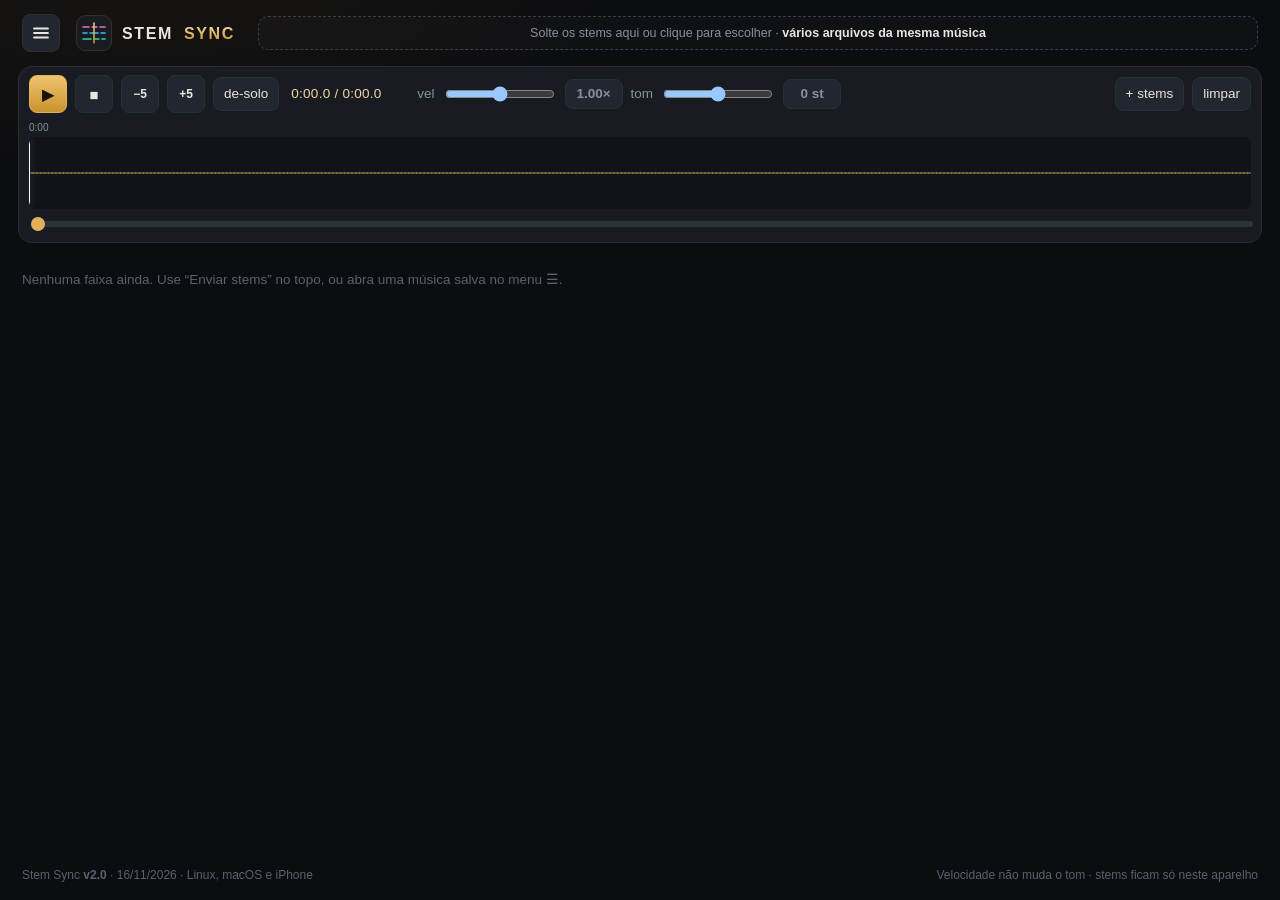
<file: index.html>
<!DOCTYPE html>
<html lang="pt-BR">
<head>
  <meta charset="UTF-8" />
  <meta name="viewport" content="width=device-width, initial-scale=1, viewport-fit=cover" />
  <meta name="theme-color" content="#0c0d10" />
  <meta name="color-scheme" content="dark" />
  <meta name="apple-mobile-web-app-capable" content="yes" />
  <meta name="mobile-web-app-capable" content="yes" />
  <meta name="apple-mobile-web-app-status-bar-style" content="black-translucent" />
  <meta name="apple-mobile-web-app-title" content="Stem Sync" />
  <title>Stem Sync</title>
  <link rel="manifest" href="manifest.webmanifest" />
  <link rel="icon" type="image/png" sizes="32x32" href="[data-uri]" />
  <link rel="apple-touch-icon" sizes="180x180" href="[data-uri]" />
  <script>
    const VERSION = "v2.0";
    window.VERSION = VERSION;
    window.__diag = [];
    function __log(m) {
      window.__diag.push(m);
      var b = document.getElementById("diag");
      if (b) { b.hidden = false; b.textContent = window.__diag.join("\n"); }
    }
    window.addEventListener("error", function (e) { __log("ERRO: " + e.message + " (linha " + e.lineno + (e.filename ? ", " + e.filename.split("/").pop() : "") + ")"); });
    window.addEventListener("unhandledrejection", function (e) { __log("ERRO: " + (e.reason && e.reason.message ? e.reason.message : e.reason)); });
  </script>
  <link rel="stylesheet" href="css/app.css?v=2.0" />
</head>
<body>
  <div class="app">
    <header>
      <button class="icon menu" id="menu" title="Biblioteca" aria-label="Abrir biblioteca" aria-controls="drawer" aria-expanded="false">
        <svg viewBox="0 0 20 20" aria-hidden="true"><path d="M3 5.5h14M3 10h14M3 14.5h14" stroke="currentColor" stroke-width="1.8" stroke-linecap="round"/></svg>
      </button>
      <div class="brand" title="Stem Sync">
        <svg viewBox="0 0 166 36" xmlns="http://www.w3.org/2000/svg" aria-label="Stem Sync">
          <defs>
            <linearGradient id="g" x1="0" y1="0" x2="0" y2="1">
              <stop offset="0" stop-color="#f0d9a0"/>
              <stop offset="1" stop-color="#c8942e"/>
            </linearGradient>
            <linearGradient id="gl" gradientUnits="userSpaceOnUse" x1="0" y1="8" x2="0" y2="28">
              <stop offset="0" stop-color="#f0d9a0"/>
              <stop offset="1" stop-color="#c8942e"/>
            </linearGradient>
          </defs>
          <rect x="0.6" y="0.6" width="35" height="35" rx="9" fill="#181b21" stroke="#3a3326"/>
          <path d="M7 12h6 M16 12h5 M24 12h5" stroke="#f472b6" stroke-width="1.6" stroke-linecap="round"/>
          <path d="M7 18h4 M14 18h8 M25 18h4" stroke="#38bdf8" stroke-width="1.6" stroke-linecap="round"/>
          <path d="M7 24h8 M18 24h5 M26 24h3" stroke="#34d399" stroke-width="1.6" stroke-linecap="round"/>
          <path d="M18 8v20" stroke="url(#gl)" stroke-width="1.5" stroke-linecap="round"/>
          <text x="46" y="24" fill="#e8e6e1" font-family="ui-sans-serif, Segoe UI, Helvetica, sans-serif" font-size="16" font-weight="700" letter-spacing="1.6">STEM</text>
          <text x="108" y="24" fill="url(#g)" font-family="ui-sans-serif, Segoe UI, Helvetica, sans-serif" font-size="16" font-weight="700" letter-spacing="1.6">SYNC</text>
        </svg>
      </div>
      <label class="drop" id="drop" title="Clique ou solte arquivos">
        <input id="file" type="file" multiple aria-label="Enviar stems" />
        <span class="drop-full">Solte os stems aqui ou clique para escolher · <b>vários arquivos da mesma música</b></span>
        <span class="drop-short">Enviar stems</span>
      </label>
    </header>
    <div class="load" id="load" hidden>
      <div class="load-bar"><i id="loadFill"></i></div>
      <span id="loadText">Carregando…</span>
    </div>

    <div class="transport">
      <div class="row">
        <button class="icon gold" id="play" title="Play/Pause">▶</button>
        <button class="icon" id="stop" title="Stop">■</button>
        <button class="icon" id="back5" title="Voltar 5 segundos">−5</button>
        <button class="icon" id="fwd5" title="Avançar 5 segundos">+5</button>
        <button id="unsolo" title="Desliga todos os solos">de-solo</button>
        <button id="clear" title="Tira as stems do player (a biblioteca continua salva)">limpar</button>
        <i class="brk"></i>
        <div class="times" id="times">0:00.0 / 0:00.0</div>
        <div class="knob" id="rateBox">
          <span>vel</span>
          <input id="rate" type="range" min="50" max="150" step="1" value="100" aria-label="Velocidade" />
          <button class="val" id="rateReset" title="Voltar a velocidade para 1.00×">1.00×</button>
        </div>
        <div class="knob" id="pitchBox">
          <span>tom</span>
          <input id="pitch" type="range" min="-12" max="12" step="1" value="0" aria-label="Tom em semitons" />
          <button class="val" id="pitchReset" title="Voltar o tom para o original">0 st</button>
        </div>
        <button id="add">+ stems</button>
      </div>
      <div class="mix" id="mix">
        <canvas class="ruler" id="mixRuler"></canvas>
        <div class="wave-wrap">
          <canvas id="mixCanvas"></canvas>
          <div class="playhead" id="mixPlayhead"></div>
        </div>
      </div>
      <div class="seek-row">
        <input class="seek" id="seek" type="range" min="0" max="1000" value="0" aria-label="Posição" />
      </div>
    </div>

    <main>
      <div class="songbar" id="songbar" hidden>
        <svg class="folder" viewBox="0 0 20 20" aria-hidden="true"><path d="M2.5 5.5a1.5 1.5 0 0 1 1.5-1.5h3.6l1.8 2H16a1.5 1.5 0 0 1 1.5 1.5v7A1.5 1.5 0 0 1 16 16H4a1.5 1.5 0 0 1-1.5-1.5z" fill="none" stroke="currentColor" stroke-width="1.5"/></svg>
        <input id="songName" maxlength="120" placeholder="Nome da música" aria-label="Nome da música" />
        <span class="songinfo" id="songInfo"></span>
      </div>
      <div id="list" class="tracks"></div>
    </main>

    <p class="error" id="error" hidden></p>
    <pre id="diag" hidden></pre>
    <footer>
      <span>Stem Sync <b id="ver">v2.0</b> · 16/11/2026 · Linux, macOS e iPhone</span>
      <span id="footNote">Velocidade não muda o tom · stems ficam só neste aparelho</span>
    </footer>
  </div>

  <div class="scrim" id="scrim" hidden></div>
  <aside class="drawer" id="drawer" aria-label="Biblioteca" aria-hidden="true">
    <div class="drawer-head">
      <b>Biblioteca</b>
      <button class="icon" id="drawerClose" title="Fechar" aria-label="Fechar biblioteca">✕</button>
    </div>
    <label class="newsong" title="Começar uma música nova">
      <input id="file2" type="file" multiple aria-label="Nova música" />
      <span>+ Nova música</span>
    </label>
    <div class="songs" id="songs"></div>
    <div class="drawer-foot" id="storeInfo">Guardado só neste aparelho</div>
  </aside>

  <script src="js/db.js?v=2.0"></script>
  <script src="js/tags.js?v=2.0"></script>
  <script src="js/engine.js?v=2.0"></script>
  <script src="js/app.js?v=2.0"></script>
  <script>
    if (!window.__mainOk) __log("ERRO: o script principal parou antes do fim");
  </script>
</body>
</html>
</file>
<file: css/app.css>
:root {
  --bg: #0c0d10;
  --bg-2: #13151a;
  --panel: #181b21;
  --line: #2a2e36;
  --text: #e8e6e1;
  --muted: #8b909a;
  --dim: #5c616b;
  --gold: #e0b15a;
  --gold-2: #f0d9a0;
  --danger: #d36b5e;
  --ok: #7dba8a;
  --shadow: 0 18px 50px rgba(0,0,0,.35);
}
* { box-sizing: border-box; }
[hidden] { display: none !important; }
html { background-color: #0c0d10; color-scheme: dark; }
body { padding: env(safe-area-inset-top) env(safe-area-inset-right) env(safe-area-inset-bottom) env(safe-area-inset-left); }
html, body {
  margin: 0;
  background-color: #0c0d10;
  background-attachment: fixed;
  height: 100%;
  background: radial-gradient(1200px 600px at 10% -10%, #1a1712 0%, var(--bg) 45%);
  color: var(--text);
  font: 13.5px/1.4 "IBM Plex Sans", "Segoe UI", "SF Pro Text", sans-serif;
}
button, input { font: inherit; color: inherit; }
button {
  background: #22262e;
  border: 1px solid var(--line);
  border-radius: 8px;
  padding: 7px 10px;
  cursor: pointer;
  transition: background .12s, border-color .12s, transform .08s;
}
button:hover { border-color: #3d4350; background: #272c35; }
button:active {
  background: #3a414d;
  border-color: #6a7382;
  transform: translateY(1px);
}
button:disabled { opacity: .4; cursor: default; }
button.gold {
  background: linear-gradient(180deg, #f0c36e, #c8942e);
  color: #1a1408;
  border-color: #e0b15a;
  font-weight: 650;
}
button.gold:active {
  background: linear-gradient(180deg, #c8942e, #a67922);
  border-color: #a67922;
}
button.icon {
  width: 38px;
  height: 38px;
  padding: 0;
  display: grid;
  place-items: center;
  font-size: 15px;
}
#back5, #fwd5 { font-size: 12px; font-weight: 650; }
button.on {
  background: #2a2318;
  border-color: var(--gold);
  color: var(--gold-2);
}
button.solo.on { background: #1d2a20; border-color: var(--ok); color: var(--ok); }
button.solo.on:active { background: #284a32; }
button.mute.on { background: #2a1b1a; border-color: var(--danger); color: var(--danger); }
button.mute.on:active { background: #4a2a28; }
button.on:active { background: #3d3424; }
.app {
  min-height: 100%;
  display: grid;
  grid-template-rows: auto auto 1fr auto;
}
header {
  display: flex;
  align-items: center;
  padding: 14px 22px 6px;
  gap: 16px;
}
.brand {
  display: flex;
  align-items: center;
  gap: 10px;
  flex: 0 0 auto;
}
.brand svg { display: block; height: 36px; width: auto; }
.drop {
  flex: 1;
  min-width: 180px;
  border: 1px dashed #3a3f49;
  border-radius: 10px;
  padding: 8px 12px;
  color: var(--muted);
  background: rgba(255,255,255,.02);
  font-size: 12.5px;
  cursor: pointer;
  text-align: center;
  line-height: 1.35;
}
.drop.hot, header.hot .drop {
  border-color: var(--gold);
  background: rgba(224,177,90,.08);
  color: var(--gold-2);
}
.drop { position: relative; overflow: hidden; }
#file { position: absolute; inset: 0; width: 100%; height: 100%; opacity: 0; cursor: pointer; font-size: 0; }
.drop.busy #file { display: none; }
.drop b { color: var(--text); font-weight: 600; }
.drop.busy { pointer-events: none; opacity: .45; }
.load {
  margin: 0 18px 8px;
  padding: 8px 10px;
  background: var(--panel);
  border: 1px solid var(--line);
  border-radius: 10px;
  display: grid;
  gap: 6px;
}
.load-bar {
  height: 6px;
  background: #2c313a;
  border-radius: 99px;
  overflow: hidden;
}
.load-bar i {
  display: block;
  height: 100%;
  width: 0;
  background: linear-gradient(90deg, #e0b15a, #f0d9a0);
  border-radius: 99px;
  transition: width .18s ease;
}
.load span { color: var(--gold-2); font-size: 12px; }
.transport {
  margin: 8px 18px 10px;
  padding: 8px 10px;
  background: var(--panel);
  border: 1px solid var(--line);
  border-radius: 14px;
  display: block;
}
.row {
  display: flex;
  align-items: center;
  gap: 8px;
}
.times {
  min-width: 118px;
  font-variant-numeric: tabular-nums;
  color: var(--gold-2);
  letter-spacing: .02em;
}
.seek {
  flex: 1;
  height: 8px;
  appearance: none;
  background: transparent;
}
.seek::-webkit-slider-runnable-track {
  height: 6px;
  background: #2c313a;
  border-radius: 99px;
}
.seek::-webkit-slider-thumb {
  appearance: none;
  width: 14px;
  height: 14px;
  margin-top: -4px;
  border-radius: 50%;
  background: var(--gold);
  border: 0;
}
.seek::-moz-range-track { height: 6px; background: #2c313a; border-radius: 99px; }
.seek::-moz-range-thumb { width: 14px; height: 14px; border: 0; border-radius: 50%; background: var(--gold); }
.knob {
  display: flex;
  align-items: center;
  gap: 8px;
  color: var(--muted);
  flex: 0 0 auto;
}
.knob input { width: 110px; }
.knob .val { font-weight: 650; min-width: 58px; padding: 5px 8px; white-space: nowrap; font-variant-numeric: tabular-nums; }
.knob input:disabled { opacity: .35; }
.row { flex-wrap: wrap; }
.brk { display: none; }
#clear { order: 3; }
#add { order: 2; margin-left: auto; }
#unsolo { margin-right: 4px; }
main { padding: 0 18px 24px; }
.tracks { display: grid; gap: 10px; }
.tracks > p { grid-column: 1 / -1; }
.track {
  display: grid;
  grid-template-columns: auto 88px 1fr;
  grid-template-rows: 18px 26px;
  gap: 4px 10px;
  align-items: center;
  background: var(--bg-2);
  border: 1px solid var(--line);
  border-radius: 14px;
  padding: 8px 12px;
}
.meta { display: contents; }
.track { position: relative; }
.track .name { padding-right: 30px; }
.name .pen { flex: 0 0 auto; width: 14px; height: 14px; color: var(--dim); cursor: pointer; display: grid; place-items: center; }
.name .pen svg { width: 13px; height: 13px; display: block; }
.track:hover .name .pen { color: var(--muted); }
.track.editing .name input { background: #0c0d10; border-radius: 5px; box-shadow: 0 0 0 1px var(--gold); padding: 1px 4px; }
.track.editing .name .pen { color: var(--gold); }
.drag {
  position: absolute; top: 5px; right: 5px; z-index: 2;
  width: 28px; height: 28px; padding: 0;
  display: grid; place-items: center;
  color: var(--muted); background: rgba(12,13,16,.55);
  border: 1px solid transparent; border-radius: 7px;
  cursor: grab; touch-action: none; -webkit-user-select: none; user-select: none;
}
.drag:hover { color: var(--text); border-color: var(--line); background: rgba(12,13,16,.8); }
.drag svg { width: 16px; height: 16px; display: block; pointer-events: none; }
.track.dragging { z-index: 5; outline: 1px solid var(--gold); box-shadow: 0 12px 34px rgba(0,0,0,.55); opacity: .92; }
.track.dragging .drag { cursor: grabbing; color: var(--gold); }
body.reordering { -webkit-user-select: none; user-select: none; cursor: grabbing; }
.name { grid-column: 1 / 3; min-width: 0; }
.btns { grid-column: 1; grid-row: 2; }
.track > .vol { grid-column: 2; grid-row: 2; width: 88px; }
.track .btns button {
  height: 26px;
  padding: 0 8px;
}
.name {
  display: flex;
  align-items: center;
  gap: 8px;
  min-width: 0;
}
.swatch {
  width: 8px;
  height: 8px;
  border-radius: 50%;
  flex: 0 0 auto;
}
.name input {
  width: 100%;
  min-width: 0;
  background: transparent;
  border: 0;
  outline: none;
  color: var(--text);
  font-weight: 600;
  font-size: 12.5px;
  text-overflow: ellipsis;
}
.btns { display: flex; gap: 6px; }
.wave-wrap {
  position: relative;
  background: #0f1115;
  border-radius: 8px;
  overflow: hidden;
}
.track .wave-wrap {
  grid-column: 3;
  grid-row: 1 / 3;
  height: 48px;
  align-self: center;
}
canvas { width: 100%; height: 100%; display: block; }
.playhead {
  position: absolute;
  top: 0;
  bottom: 0;
  width: 1px;
  background: #fff;
  box-shadow: 0 0 8px rgba(255,255,255,.4);
  pointer-events: none;
}
.vol { width: 100%; }
footer {
  padding: 8px 22px 16px;
  color: var(--dim);
  font-size: 12px;
  display: flex;
  justify-content: space-between;
  gap: 12px;
}
.error { color: var(--danger); padding: 0 22px 8px; }
.mix { display: block; margin-top: 8px; }
.ruler { width: 100%; height: 16px; display: block; }
.mix .wave-wrap { height: 72px; }
.seek-row { margin-top: 6px; }
.seek-row .seek { width: 100%; }
.drop-short { display: none; }

@media (max-width: 820px) {
  html, body { height: auto; min-height: 100%; }
  header {
    padding: 10px 12px 8px;
    gap: 10px;
  }
  .brand svg { height: 30px; }
  .drop {
    flex: 0 0 auto;
    min-width: 0;
    padding: 8px 12px;
    font-size: 13px;
    white-space: nowrap;
  }
  .drop-full { display: none; }
  .drop-short { display: inline; font-weight: 650; color: var(--text); }
  .load, .transport, main { margin-left: 12px; margin-right: 12px; }
  main { padding: 0 12px 20px; }
  .transport { padding: 10px; }
  .row {
    flex-wrap: wrap;
  }
  #play, #stop, #back5, #fwd5, #unsolo { order: 1; }
  #clear { order: 1; margin-left: auto; }
  .brk { display: block; order: 1; flex-basis: 100%; height: 0; }
  .times {
    order: 2;
    flex: 0 0 auto;
    min-width: 0;
    white-space: nowrap;
    font-size: 12.5px;
    align-self: center;
  }
  .knob {
    order: 2;
    flex: 1 1 0;
    min-width: 0;
    display: grid;
    grid-template-columns: auto 1fr;
    grid-template-rows: auto auto;
    gap: 2px 6px;
    align-items: center;
  }
  .knob span { grid-column: 1; grid-row: 1; font-size: 12px; }
  .knob .val { grid-column: 2; grid-row: 1; justify-self: end; min-width: 0; padding: 2px 7px; font-size: 12px; }
  .knob input { grid-column: 1 / 3; grid-row: 2; width: 100%; min-width: 0; }
  #add { display: none; }
  .mix { margin-top: 8px; }
  .mix .wave-wrap { height: 64px; }
  .tracks {
    grid-template-columns: 1fr 1fr;
    gap: 8px;
  }
  .track {
    grid-template-columns: 1fr;
    grid-template-rows: auto;
    gap: 6px;
    padding: 8px;
    min-width: 0;
    background: color-mix(in srgb, var(--stem, #94a3b8) 20%, #13151a);
    border-color: color-mix(in srgb, var(--stem, #94a3b8) 42%, #2a2e36);
  }
  .track .meta { display: contents; }
  .track .name,
  .track .btns,
  .track > .vol,
  .track .wave-wrap {
    grid-column: auto;
    grid-row: auto;
  }
  .track .wave-wrap { display: none; }
  .track > .vol { width: 100%; }
  .track .swatch {
    width: 10px;
    height: 10px;
  }
  .track .btns {
    display: grid;
    grid-template-columns: 1fr 1fr 1fr;
    gap: 6px;
    width: 100%;
  }
  .track .btns button {
    width: 100%;
    height: 28px;
    padding: 0;
    font-size: 12px;
  }
  footer {
    padding: 8px 12px 18px;
    flex-direction: column;
    gap: 4px;
  }
}

/* ---------- v2.0: menu, biblioteca, nome da música ---------- */
#diag { white-space: pre-wrap; font-size: 11px; color: #e0b15a; margin: 8px 18px; }
.empty { color: var(--dim); margin: 18px 4px; }
.menu { flex: 0 0 auto; }
.menu svg { width: 20px; height: 20px; display: block; }
.songbar {
  display: flex; align-items: center; gap: 8px;
  margin: 0 0 10px; padding: 6px 10px;
  background: var(--panel); border: 1px solid var(--line); border-radius: 10px;
}
.songbar .folder { width: 18px; height: 18px; color: var(--gold); flex: 0 0 auto; }
.songbar input {
  flex: 1; min-width: 0; background: transparent; border: 0; outline: none;
  font-weight: 650; font-size: 14px; color: var(--text); padding: 3px 4px; border-radius: 6px;
}
.songbar input:focus { background: #0c0d10; box-shadow: 0 0 0 1px var(--gold); }
.songinfo { color: var(--dim); font-size: 12px; white-space: nowrap; flex: 0 0 auto; }
.scrim {
  position: fixed; inset: 0; z-index: 40; background: rgba(0,0,0,.5);
  -webkit-backdrop-filter: blur(2px); backdrop-filter: blur(2px);
}
.drawer {
  position: fixed; z-index: 50; top: 0; bottom: 0; left: 0;
  width: min(360px, 86vw);
  background: #121419; border-right: 1px solid var(--line);
  box-shadow: var(--shadow);
  transform: translateX(-104%); transition: transform .22s ease;
  display: flex; flex-direction: column;
  padding: calc(env(safe-area-inset-top) + 12px) 12px calc(env(safe-area-inset-bottom) + 12px) calc(env(safe-area-inset-left) + 12px);
  visibility: hidden;
}
body.drawer-open .drawer { transform: none; visibility: visible; }
body.drawer-open { overflow: hidden; }
.drawer-head { display: flex; align-items: center; justify-content: space-between; gap: 8px; margin-bottom: 10px; }
.drawer-head b { font-size: 15px; letter-spacing: .02em; }
.newsong {
  position: relative; overflow: hidden; display: block; text-align: center;
  padding: 9px 12px; border-radius: 10px; margin-bottom: 10px;
  border: 1px dashed #4a4231; color: var(--gold-2); background: rgba(224,177,90,.06);
  font-weight: 650; cursor: pointer;
}
#file2 { position: absolute; inset: 0; width: 100%; height: 100%; opacity: 0; cursor: pointer; font-size: 0; }
.songs { flex: 1; overflow-y: auto; -webkit-overflow-scrolling: touch; display: grid; gap: 6px; align-content: start; }
.song {
  display: grid; grid-template-columns: 1fr auto auto; gap: 4px; align-items: center;
  background: var(--bg-2); border: 1px solid var(--line); border-radius: 10px; padding: 4px 4px 4px 0;
}
.song.current { border-color: var(--gold); background: #1b1912; }
.song-open {
  display: flex; align-items: flex-start; gap: 10px; text-align: left; min-width: 0;
  background: transparent; border: 0; padding: 6px 8px; border-radius: 8px;
}
.song-open:hover, .song-open:active { background: transparent; transform: none; }
.song-open svg { width: 22px; height: 22px; flex: 0 0 auto; color: var(--gold); margin-top: 1px; }
.song-text { display: grid; min-width: 0; gap: 1px; }
.song-name { font-weight: 650; overflow: hidden; text-overflow: ellipsis; white-space: nowrap; }
.song small { color: var(--muted); font-size: 11.5px; overflow: hidden; text-overflow: ellipsis; white-space: nowrap; }
.song small.song-stems { color: var(--dim); }
.song-rename {
  width: 100%; min-width: 0; background: #0c0d10; border: 1px solid var(--gold); border-radius: 6px;
  padding: 3px 6px; font-weight: 650; outline: none;
}
button.icon.sm { width: 34px; height: 34px; color: var(--muted); }
button.icon.sm svg { width: 15px; height: 15px; display: block; }
button.icon.sm.del:hover { color: var(--danger); border-color: #5a3330; }
.drawer-foot { color: var(--dim); font-size: 11.5px; padding-top: 10px; line-height: 1.4; }
@media (max-width: 820px) {
  .brand svg { height: 28px; }
  .songbar { margin-bottom: 8px; }
  .songbar input { font-size: 16px; }
  .track .name input { font-size: 16px; }
  .song-rename { font-size: 16px; }
}
</file>
